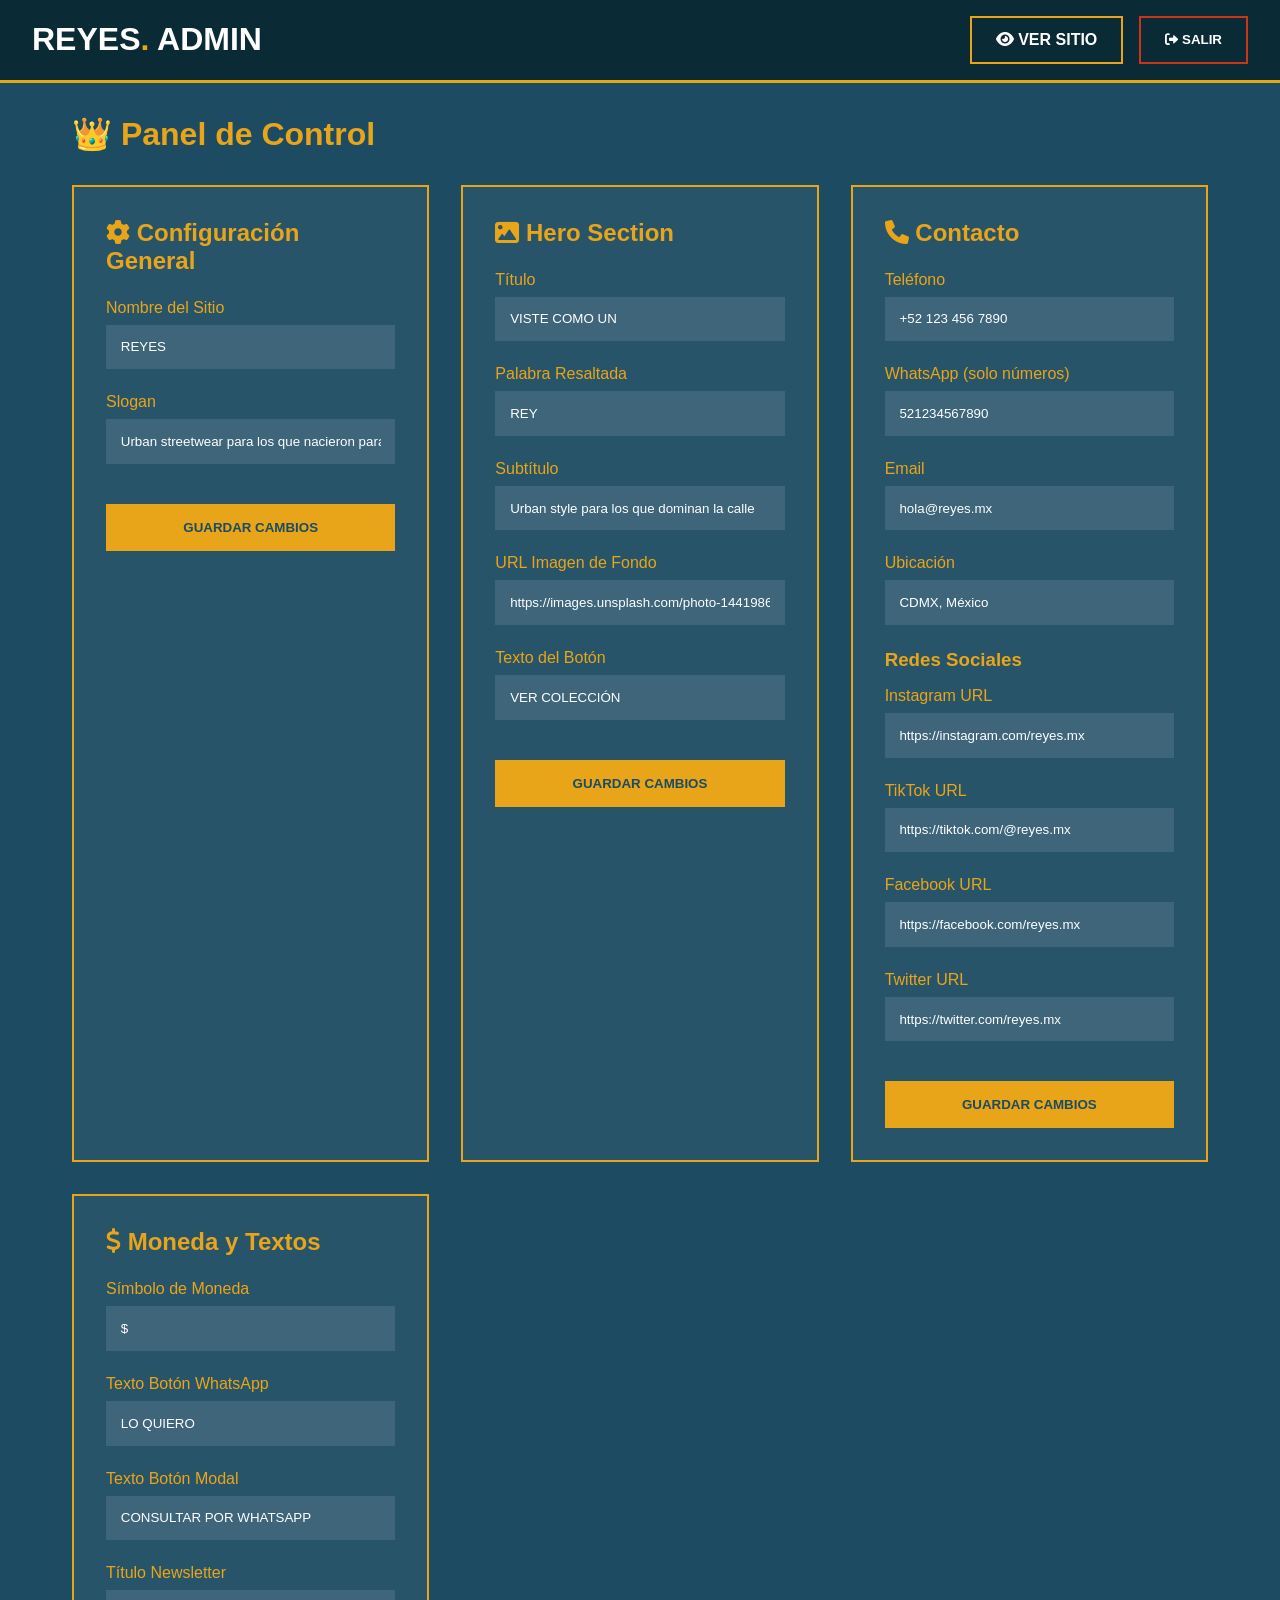
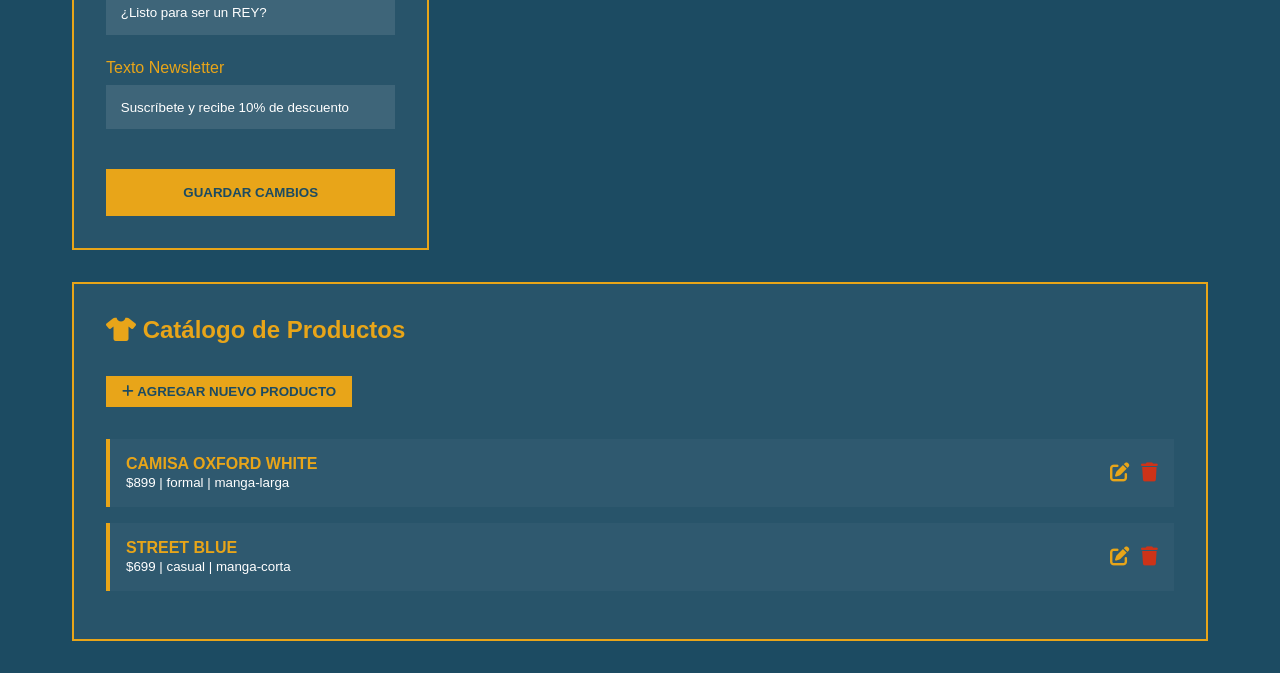
<file: admin/index.html>
<!DOCTYPE html>
<html>
<head>
    <meta charset="utf-8" />
    <meta name="viewport" content="width=device-width, initial-scale=1.0" />
    <title>Panel Reyes - Admin</title>
    <link rel="stylesheet" href="https://cdnjs.cloudflare.com/ajax/libs/font-awesome/6.0.0/css/all.min.css">
    <style>
        * {
            margin: 0;
            padding: 0;
            box-sizing: border-box;
        }
        
        body {
            font-family: 'Rubik', -apple-system, BlinkMacSystemFont, 'Segoe UI', Roboto, sans-serif;
            background: #1C4B62;
            color: white;
        }
        
        .admin-header {
            background: #0a2a35;
            border-bottom: 3px solid #E8A519;
            padding: 1rem 2rem;
            display: flex;
            justify-content: space-between;
            align-items: center;
            position: sticky;
            top: 0;
            z-index: 100;
        }
        
        .logo {
            font-size: 2rem;
            font-weight: 900;
        }
        
        .logo span {
            color: #E8A519;
        }
        
        .admin-actions {
            display: flex;
            gap: 1rem;
        }
        
        .admin-btn {
            padding: 0.8rem 1.5rem;
            background: transparent;
            border: 2px solid #E8A519;
            color: white;
            font-weight: 600;
            text-decoration: none;
            transition: all 0.3s ease;
        }
        
        .admin-btn:hover {
            background: #E8A519;
            color: #1C4B62;
        }
        
        .admin-btn.danger {
            border-color: #CD3318;
        }
        
        .admin-btn.danger:hover {
            background: #CD3318;
        }
        
        .admin-container {
            max-width: 1200px;
            margin: 2rem auto;
            padding: 0 2rem;
        }
        
        .admin-grid {
            display: grid;
            grid-template-columns: repeat(auto-fit, minmax(300px, 1fr));
            gap: 2rem;
            margin-top: 2rem;
        }
        
        .admin-card {
            background: rgba(255,255,255,0.05);
            border: 2px solid #E8A519;
            padding: 2rem;
        }
        
        .admin-card h2 {
            color: #E8A519;
            margin-bottom: 1.5rem;
            font-size: 1.5rem;
        }
        
        .form-group {
            margin-bottom: 1.5rem;
        }
        
        .form-group label {
            display: block;
            margin-bottom: 0.5rem;
            color: #E8A519;
            font-weight: 500;
        }
        
        .form-group input,
        .form-group textarea,
        .form-group select {
            width: 100%;
            padding: 0.8rem;
            background: rgba(255,255,255,0.1);
            border: 2px solid transparent;
            color: white;
            font-family: 'Rubik', sans-serif;
        }
        
        .form-group input:focus,
        .form-group textarea:focus {
            outline: none;
            border-color: #E8A519;
        }
        
        .form-group input[type="color"] {
            height: 50px;
            padding: 0.2rem;
        }
        
        .color-list {
            display: flex;
            gap: 0.5rem;
            flex-wrap: wrap;
            margin-top: 0.5rem;
        }
        
        .color-tag {
            background: rgba(232,165,25,0.2);
            padding: 0.3rem 0.8rem;
            border-radius: 20px;
            display: flex;
            align-items: center;
            gap: 0.5rem;
        }
        
        .color-tag span {
            width: 20px;
            height: 20px;
            border-radius: 50%;
        }
        
        .color-tag button {
            background: none;
            border: none;
            color: #CD3318;
            cursor: pointer;
        }
        
        .btn-add {
            background: #E8A519;
            color: #1C4B62;
            border: none;
            padding: 0.5rem 1rem;
            font-weight: 600;
            cursor: pointer;
            margin-top: 0.5rem;
        }
        
        .btn-save {
            background: #E8A519;
            color: #1C4B62;
            border: none;
            padding: 1rem;
            font-weight: 700;
            text-transform: uppercase;
            width: 100%;
            cursor: pointer;
            margin-top: 1rem;
        }
        
        .producto-item {
            background: rgba(255,255,255,0.03);
            padding: 1rem;
            margin-bottom: 1rem;
            display: flex;
            justify-content: space-between;
            align-items: center;
            border-left: 4px solid #E8A519;
        }
        
        .producto-actions button {
            background: none;
            border: none;
            color: #E8A519;
            cursor: pointer;
            margin-left: 0.5rem;
            font-size: 1.2rem;
        }
        
        .producto-actions button.delete {
            color: #CD3318;
        }
        
        .producto-form {
            display: none;
            background: rgba(0,0,0,0.3);
            padding: 1rem;
            margin-top: 1rem;
        }
        
        .producto-form.active {
            display: block;
        }
    </style>
</head>
<body>
    <header class="admin-header">
        <div class="logo">
            REYES<span>.</span> ADMIN
        </div>
        <div class="admin-actions">
            <a href="/" class="admin-btn"><i class="fas fa-eye"></i> VER SITIO</a>
            <button onclick="cerrarSesion()" class="admin-btn danger"><i class="fas fa-sign-out-alt"></i> SALIR</button>
        </div>
    </header>
    
    <div class="admin-container">
        <h1 style="color: #E8A519; margin-bottom: 2rem;">👑 Panel de Control</h1>
        
        <div class="admin-grid">
            <!-- Configuración General -->
            <div class="admin-card">
                <h2><i class="fas fa-cog"></i> Configuración General</h2>
                
                <div class="form-group">
                    <label>Nombre del Sitio</label>
                    <input type="text" id="siteName" value="REYES">
                </div>
                
                <div class="form-group">
                    <label>Slogan</label>
                    <input type="text" id="siteSlogan" value="Urban streetwear para los que nacieron para destacar">
                </div>
                
                <button class="btn-save" onclick="guardarConfigGeneral()">GUARDAR CAMBIOS</button>
            </div>
            
            <!-- Hero Section -->
            <div class="admin-card">
                <h2><i class="fas fa-image"></i> Hero Section</h2>
                
                <div class="form-group">
                    <label>Título</label>
                    <input type="text" id="heroTitulo" value="VISTE COMO UN">
                </div>
                
                <div class="form-group">
                    <label>Palabra Resaltada</label>
                    <input type="text" id="heroResaltado" value="REY">
                </div>
                
                <div class="form-group">
                    <label>Subtítulo</label>
                    <input type="text" id="heroSubtitulo" value="Urban style para los que dominan la calle">
                </div>
                
                <div class="form-group">
                    <label>URL Imagen de Fondo</label>
                    <input type="url" id="heroImagen" value="https://images.unsplash.com/photo-1441986300917-64674bd600d8">
                </div>
                
                <div class="form-group">
                    <label>Texto del Botón</label>
                    <input type="text" id="heroBoton" value="VER COLECCIÓN">
                </div>
                
                <button class="btn-save" onclick="guardarHero()">GUARDAR CAMBIOS</button>
            </div>
            
            <!-- Contacto y Redes -->
            <div class="admin-card">
                <h2><i class="fas fa-phone"></i> Contacto</h2>
                
                <div class="form-group">
                    <label>Teléfono</label>
                    <input type="text" id="contactoTel" value="+52 123 456 7890">
                </div>
                
                <div class="form-group">
                    <label>WhatsApp (solo números)</label>
                    <input type="text" id="contactoWpp" value="521234567890">
                </div>
                
                <div class="form-group">
                    <label>Email</label>
                    <input type="email" id="contactoEmail" value="hola@reyes.mx">
                </div>
                
                <div class="form-group">
                    <label>Ubicación</label>
                    <input type="text" id="contactoUbicacion" value="CDMX, México">
                </div>
                
                <h3 style="color: #E8A519; margin: 1rem 0;">Redes Sociales</h3>
                
                <div class="form-group">
                    <label>Instagram URL</label>
                    <input type="url" id="socialIg" value="https://instagram.com/reyes.mx">
                </div>
                
                <div class="form-group">
                    <label>TikTok URL</label>
                    <input type="url" id="socialTk" value="https://tiktok.com/@reyes.mx">
                </div>
                
                <div class="form-group">
                    <label>Facebook URL</label>
                    <input type="url" id="socialFb" value="https://facebook.com/reyes.mx">
                </div>
                
                <div class="form-group">
                    <label>Twitter URL</label>
                    <input type="url" id="socialTw" value="https://twitter.com/reyes.mx">
                </div>
                
                <button class="btn-save" onclick="guardarContacto()">GUARDAR CAMBIOS</button>
            </div>
            
            <!-- Moneda y Textos -->
            <div class="admin-card">
                <h2><i class="fas fa-dollar-sign"></i> Moneda y Textos</h2>
                
                <div class="form-group">
                    <label>Símbolo de Moneda</label>
                    <input type="text" id="monedaSimbolo" value="$">
                </div>
                
                <div class="form-group">
                    <label>Texto Botón WhatsApp</label>
                    <input type="text" id="textoBtnWpp" value="LO QUIERO">
                </div>
                
                <div class="form-group">
                    <label>Texto Botón Modal</label>
                    <input type="text" id="textoBtnModal" value="CONSULTAR POR WHATSAPP">
                </div>
                
                <div class="form-group">
                    <label>Título Newsletter</label>
                    <input type="text" id="newsletterTitulo" value="¿Listo para ser un REY?">
                </div>
                
                <div class="form-group">
                    <label>Texto Newsletter</label>
                    <input type="text" id="newsletterTexto" value="Suscríbete y recibe 10% de descuento">
                </div>
                
                <button class="btn-save" onclick="guardarTextos()">GUARDAR CAMBIOS</button>
            </div>
        </div>
        
        <!-- Gestión de Productos -->
        <div class="admin-card" style="margin-top: 2rem;">
            <h2><i class="fas fa-tshirt"></i> Catálogo de Productos</h2>
            
            <button class="btn-add" onclick="mostrarFormularioProducto()">
                <i class="fas fa-plus"></i> AGREGAR NUEVO PRODUCTO
            </button>
            
            <!-- Formulario para nuevo producto -->
            <div id="productoForm" class="producto-form">
                <h3 style="color: #E8A519; margin-bottom: 1rem;">Nuevo Producto</h3>
                
                <div class="form-group">
                    <label>Nombre</label>
                    <input type="text" id="prodNombre" placeholder="Ej: CAMISA OXFORD WHITE">
                </div>
                
                <div class="form-group">
                    <label>Precio</label>
                    <input type="number" id="prodPrecio" placeholder="899">
                </div>
                
                <div class="form-group">
                    <label>URL de Imagen</label>
                    <input type="url" id="prodImagen" placeholder="https://...">
                </div>
                
                <div class="form-group">
                    <label>Descripción</label>
                    <textarea id="prodDescripcion" rows="3"></textarea>
                </div>
                
                <div class="form-group">
                    <label>Categoría</label>
                    <select id="prodCategoria">
                        <option value="casual">Street</option>
                        <option value="formal">Elegante</option>
                    </select>
                </div>
                
                <div class="form-group">
                    <label>Tipo</label>
                    <select id="prodTipo">
                        <option value="manga-corta">Manga Corta</option>
                        <option value="manga-larga">Manga Larga</option>
                    </select>
                </div>
                
                <div class="form-group">
                    <label>Tag (opcional)</label>
                    <select id="prodTag">
                        <option value="">Sin tag</option>
                        <option value="NEW">NEW</option>
                        <option value="HOT">HOT</option>
                        <option value="LIMITED">LIMITED</option>
                    </select>
                </div>
                
                <div class="form-group">
                    <label>Colores (hexadecimal)</label>
                    <input type="color" id="colorPicker" value="#E8A519">
                    <button class="btn-add" onclick="agregarColor()" style="margin-top: 0.5rem;">
                        <i class="fas fa-plus"></i> AGREGAR COLOR
                    </button>
                    <div id="coloresLista" class="color-list"></div>
                </div>
                
                <button class="btn-save" onclick="guardarProducto()">GUARDAR PRODUCTO</button>
            </div>
            
            <!-- Lista de productos -->
            <div id="productosLista" style="margin-top: 2rem;">
                <!-- Se llenará con JavaScript -->
            </div>
        </div>
    </div>
    
    <script>
        let productos = [];
        let coloresTemp = [];
        
        // Cargar datos guardados
        function cargarDatos() {
            // Cargar productos del localStorage
            const productosGuardados = localStorage.getItem('reyesProductos');
            if (productosGuardados) {
                productos = JSON.parse(productosGuardados);
            } else {
                // Productos por defecto
                productos = [
                    {
                        id: 1,
                        nombre: "CAMISA OXFORD WHITE",
                        precio: 899,
                        imagen: "https://images.unsplash.com/photo-1603252109303-2751441dd157?ixlib=rb-4.0.3&auto=format&fit=crop&w=687&q=80",
                        colores: ["#FFFFFF", "#000000", "#1C4B62"],
                        categoria: "formal",
                        tipo: "manga-larga",
                        descripcion: "Oxford premium, para los que mandan.",
                        tag: "NEW"
                    },
                    {
                        id: 2,
                        nombre: "STREET BLUE",
                        precio: 699,
                        imagen: "https://images.unsplash.com/photo-1598033121414-5e17e7f3a922?ixlib=rb-4.0.3&auto=format&fit=crop&w=735&q=80",
                        colores: ["#1C4B62", "#E8A519", "#CD3318"],
                        categoria: "casual",
                        tipo: "manga-corta",
                        descripcion: "Estilo urbano, vibra fresca.",
                        tag: "HOT"
                    }
                ];
            }
            
            actualizarListaProductos();
            
            // Cargar configuración
            const config = JSON.parse(localStorage.getItem('reyesConfig')) || {};
            
            document.getElementById('siteName').value = config.siteName || 'REYES';
            document.getElementById('siteSlogan').value = config.siteSlogan || 'Urban streetwear para los que nacieron para destacar';
            document.getElementById('heroTitulo').value = config.heroTitulo || 'VISTE COMO UN';
            document.getElementById('heroResaltado').value = config.heroResaltado || 'REY';
            document.getElementById('heroSubtitulo').value = config.heroSubtitulo || 'Urban style para los que dominan la calle';
            document.getElementById('heroImagen').value = config.heroImagen || 'https://images.unsplash.com/photo-1441986300917-64674bd600d8';
            document.getElementById('heroBoton').value = config.heroBoton || 'VER COLECCIÓN';
            document.getElementById('contactoTel').value = config.contactoTel || '+52 123 456 7890';
            document.getElementById('contactoWpp').value = config.contactoWpp || '521234567890';
            document.getElementById('contactoEmail').value = config.contactoEmail || 'hola@reyes.mx';
            document.getElementById('contactoUbicacion').value = config.contactoUbicacion || 'CDMX, México';
            document.getElementById('socialIg').value = config.socialIg || 'https://instagram.com/reyes.mx';
            document.getElementById('socialTk').value = config.socialTk || 'https://tiktok.com/@reyes.mx';
            document.getElementById('socialFb').value = config.socialFb || 'https://facebook.com/reyes.mx';
            document.getElementById('socialTw').value = config.socialTw || 'https://twitter.com/reyes.mx';
            document.getElementById('monedaSimbolo').value = config.monedaSimbolo || '$';
            document.getElementById('textoBtnWpp').value = config.textoBtnWpp || 'LO QUIERO';
            document.getElementById('textoBtnModal').value = config.textoBtnModal || 'CONSULTAR POR WHATSAPP';
            document.getElementById('newsletterTitulo').value = config.newsletterTitulo || '¿Listo para ser un REY?';
            document.getElementById('newsletterTexto').value = config.newsletterTexto || 'Suscríbete y recibe 10% de descuento';
        }
        
        function actualizarListaProductos() {
            const lista = document.getElementById('productosLista');
            lista.innerHTML = productos.map(p => `
                <div class="producto-item">
                    <div>
                        <strong style="color: #E8A519;">${p.nombre}</strong>
                        <br>
                        <small>$${p.precio} | ${p.categoria} | ${p.tipo}</small>
                    </div>
                    <div class="producto-actions">
                        <button onclick="editarProducto(${p.id})"><i class="fas fa-edit"></i></button>
                        <button class="delete" onclick="eliminarProducto(${p.id})"><i class="fas fa-trash"></i></button>
                    </div>
                </div>
            `).join('');
        }
        
        function mostrarFormularioProducto() {
            document.getElementById('productoForm').classList.add('active');
            coloresTemp = [];
            actualizarListaColores();
        }
        
        function agregarColor() {
            const color = document.getElementById('colorPicker').value;
            coloresTemp.push(color);
            actualizarListaColores();
        }
        
        function actualizarListaColores() {
            const lista = document.getElementById('coloresLista');
            lista.innerHTML = coloresTemp.map(color => `
                <div class="color-tag">
                    <span style="background: ${color};"></span>
                    ${color}
                    <button onclick="eliminarColor('${color}')"><i class="fas fa-times"></i></button>
                </div>
            `).join('');
        }
        
        function eliminarColor(color) {
            coloresTemp = coloresTemp.filter(c => c !== color);
            actualizarListaColores();
        }
        
        function guardarProducto() {
            const nuevoProducto = {
                id: Date.now(),
                nombre: document.getElementById('prodNombre').value,
                precio: parseInt(document.getElementById('prodPrecio').value),
                imagen: document.getElementById('prodImagen').value,
                descripcion: document.getElementById('prodDescripcion').value,
                categoria: document.getElementById('prodCategoria').value,
                tipo: document.getElementById('prodTipo').value,
                tag: document.getElementById('prodTag').value,
                colores: coloresTemp.length ? coloresTemp : ['#E8A519']
            };
            
            productos.push(nuevoProducto);
            localStorage.setItem('reyesProductos', JSON.stringify(productos));
            
            actualizarListaProductos();
            document.getElementById('productoForm').classList.remove('active');
            
            // Limpiar formulario
            document.getElementById('prodNombre').value = '';
            document.getElementById('prodPrecio').value = '';
            document.getElementById('prodImagen').value = '';
            document.getElementById('prodDescripcion').value = '';
            coloresTemp = [];
            actualizarListaColores();
            
            alert('Producto guardado correctamente');
        }
        
        function eliminarProducto(id) {
            if (confirm('¿Seguro que quieres eliminar este producto?')) {
                productos = productos.filter(p => p.id !== id);
                localStorage.setItem('reyesProductos', JSON.stringify(productos));
                actualizarListaProductos();
            }
        }
        
        function editarProducto(id) {
            alert('Función de edición - En la versión completa podrías editar el producto');
        }
        
        function guardarConfigGeneral() {
            const config = JSON.parse(localStorage.getItem('reyesConfig')) || {};
            config.siteName = document.getElementById('siteName').value;
            config.siteSlogan = document.getElementById('siteSlogan').value;
            localStorage.setItem('reyesConfig', JSON.stringify(config));
            alert('Configuración guardada');
        }
        
        function guardarHero() {
            const config = JSON.parse(localStorage.getItem('reyesConfig')) || {};
            config.heroTitulo = document.getElementById('heroTitulo').value;
            config.heroResaltado = document.getElementById('heroResaltado').value;
            config.heroSubtitulo = document.getElementById('heroSubtitulo').value;
            config.heroImagen = document.getElementById('heroImagen').value;
            config.heroBoton = document.getElementById('heroBoton').value;
            localStorage.setItem('reyesConfig', JSON.stringify(config));
            alert('Hero section actualizado');
        }
        
        function guardarContacto() {
            const config = JSON.parse(localStorage.getItem('reyesConfig')) || {};
            config.contactoTel = document.getElementById('contactoTel').value;
            config.contactoWpp = document.getElementById('contactoWpp').value;
            config.contactoEmail = document.getElementById('contactoEmail').value;
            config.contactoUbicacion = document.getElementById('contactoUbicacion').value;
            config.socialIg = document.getElementById('socialIg').value;
            config.socialTk = document.getElementById('socialTk').value;
            config.socialFb = document.getElementById('socialFb').value;
            config.socialTw = document.getElementById('socialTw').value;
            localStorage.setItem('reyesConfig', JSON.stringify(config));
            alert('Contacto y redes actualizados');
        }
        
        function guardarTextos() {
            const config = JSON.parse(localStorage.getItem('reyesConfig')) || {};
            config.monedaSimbolo = document.getElementById('monedaSimbolo').value;
            config.textoBtnWpp = document.getElementById('textoBtnWpp').value;
            config.textoBtnModal = document.getElementById('textoBtnModal').value;
            config.newsletterTitulo = document.getElementById('newsletterTitulo').value;
            config.newsletterTexto = document.getElementById('newsletterTexto').value;
            localStorage.setItem('reyesConfig', JSON.stringify(config));
            alert('Textos actualizados');
        }
        
        function cerrarSesion() {
            if (confirm('¿Cerrar sesión?')) {
                localStorage.removeItem('reyesAdmin');
                window.location.href = '/';
            }
        }
        
        // Inicializar
        document.addEventListener('DOMContentLoaded', cargarDatos);
    </script>
</body>
</html>
</file>
